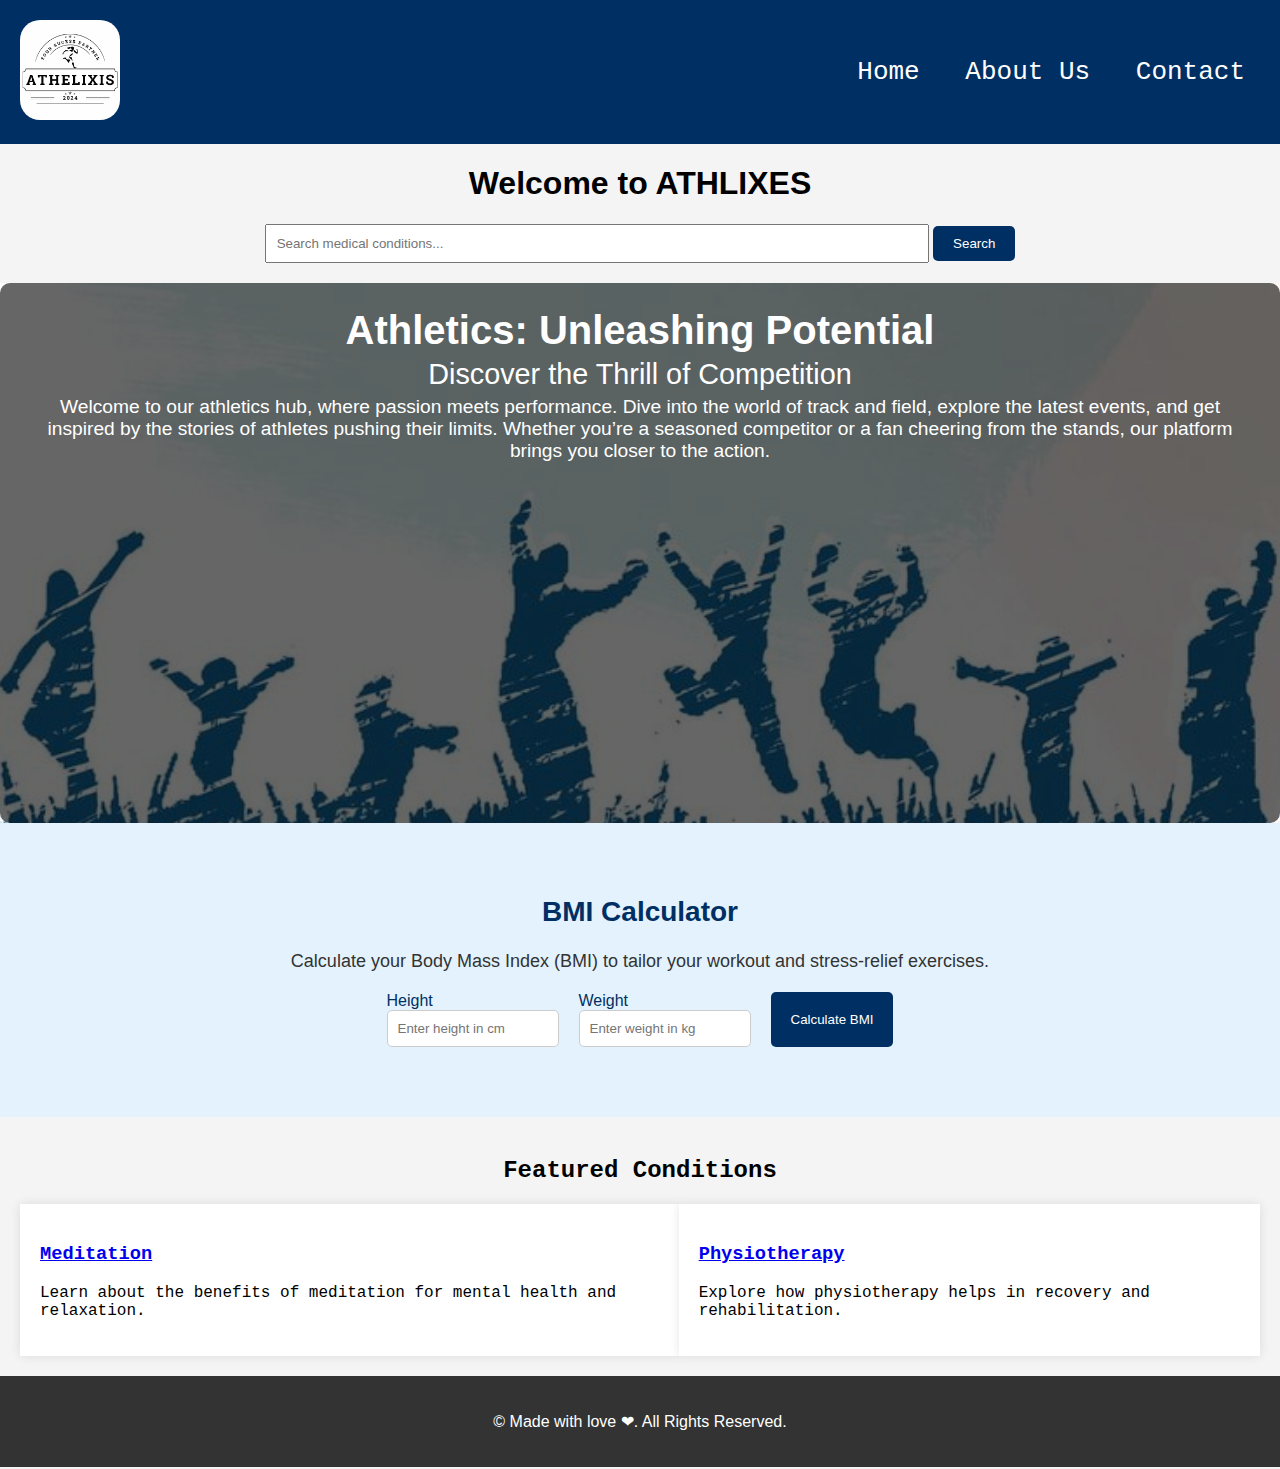
<file: index.html>
<!DOCTYPE html>
<html lang="en">
<head>
    <meta charset="UTF-8">
    <meta name="viewport" content="width=device-width, initial-scale=1.0">
    <title>athlixes- athelet info</title>
     <link rel="stylesheet" href="style.css">
     <style>

     </style>
</head>
<body>
    <header>
        <div class="logo"> 
            <img src="/new logo.jpeg"alt="athlixes Logo">
        </div>
        <nav>
            <a href="index.html">Home</a>
            <a href="about.html">About Us</a>
            <a href="contact.html">Contact</a>
        </nav>
    </header>
    <h1 style="text-align: center;">Welcome to ATHLIXES</h1>
    <section class="search-bar">
        <input type="text" placeholder="Search medical conditions..." id="search">
        <button onclick="searchCondition()">Search</button>
    </section>


    <!-- Athletics Description Section -->
    <section class="description-section">
        <div class="description-overlay">
            <h2>Athletics: Unleashing Potential</h2>
            <h3>Discover the Thrill of Competition</h3>
            <p>
                Welcome to our athletics hub, where passion meets performance. Dive into the world of track and field, explore the latest events, and get inspired by the stories of athletes pushing their limits. Whether you’re a seasoned competitor or a fan cheering from the stands, our platform brings you closer to the action.
            </p>
            </div>
      </section>

<!-- Section 2: BMI Calculator -->
<section id="bmi-calculator" class="bmi-section">
    <h2>BMI Calculator</h2>
    <p>Calculate your Body Mass Index (BMI) to tailor your workout and stress-relief exercises.</p>
    <div class="bmi-calculator">
        <div class="input-group">
            <label for="height">Height</label>
            <input type="number" id="height" placeholder="Enter height in cm">
        </div>
        <div class="input-group">
            <label for="weight">Weight</label>
            <input type="number" id="weight" placeholder="Enter weight in kg">
        </div>
        <button onclick="calculateBMI()">Calculate BMI</button>
    </div>
    <p id="bmi-result"></p>
</section>



<section class="content">
    <h2>Featured Conditions</h2>
    <div class="featured">
        <article>
            <h3><a href="condition.html?condition=meditation">Meditation</a></h3>
            <p>Learn about the benefits of meditation for mental health and relaxation.</p>
        </article>
        <article>
            <h3><a href="condition.html?condition=physiotherapy">Physiotherapy</a></h3>
            <p>Explore how physiotherapy helps in recovery and rehabilitation.</p>
        </article>
    </div>
</section>

     <footer>
        <p>&copy; Made with love &#10084. All Rights Reserved.</p>
    </footer>

    <script src="script.js"></script>
</body>
</html>
</file>
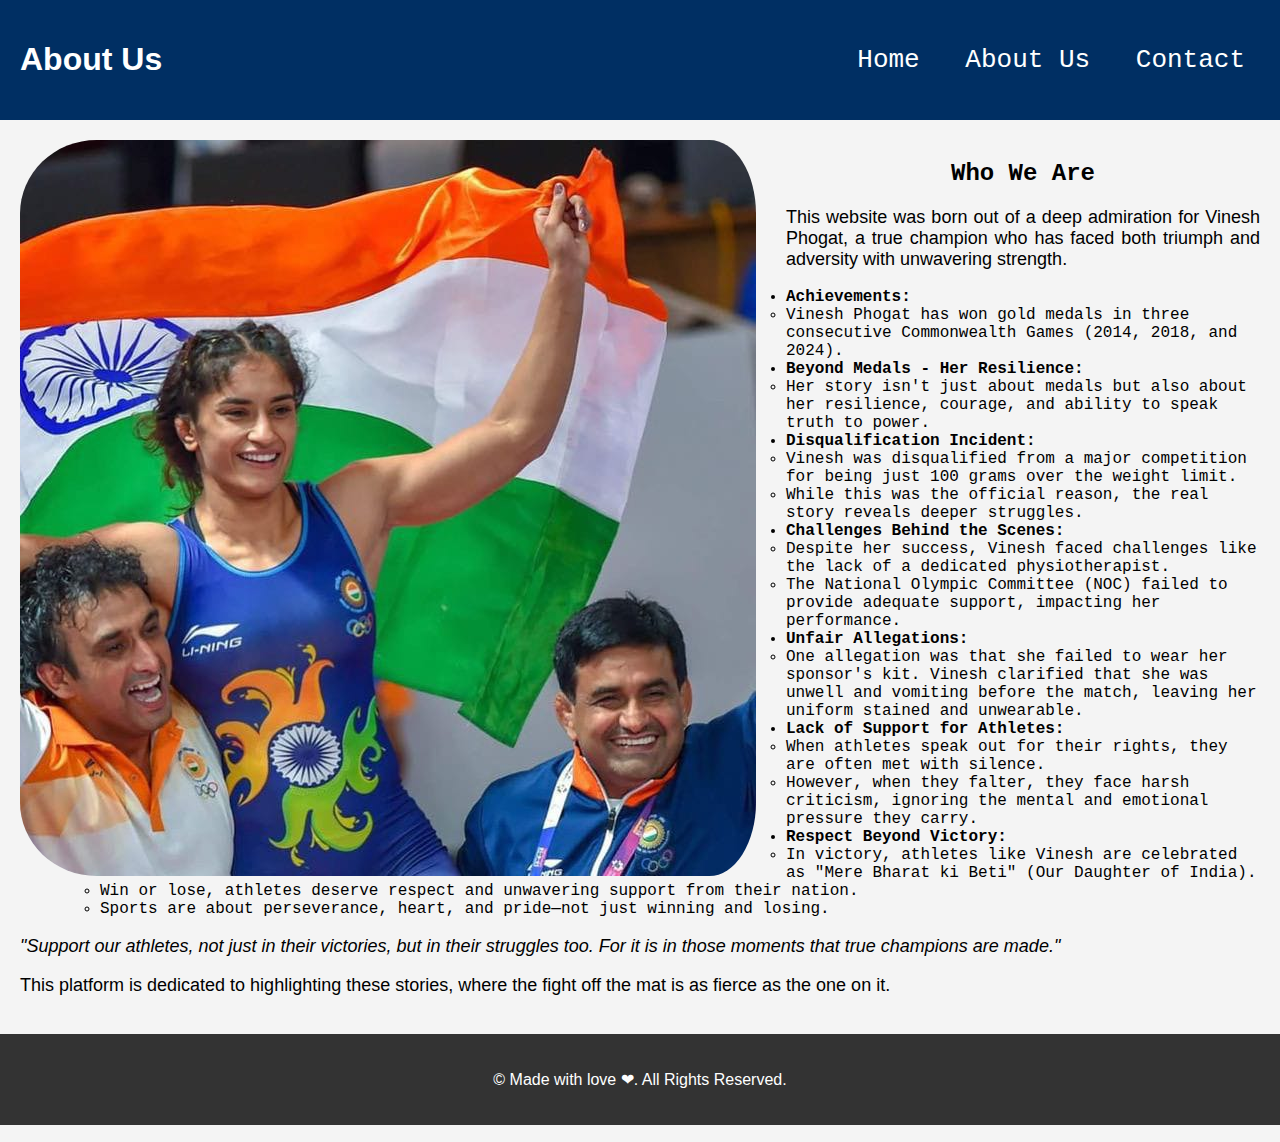
<file: about.html>
<!DOCTYPE html>
<html lang="en">
<head>
    <meta charset="UTF-8">
    <meta name="viewport" content="width=device-width, initial-scale=1.0">
    <title>About Us - ATHLEXIS</title>
    <link rel="stylesheet" href="style.css">
</head>
<body>
    <header>
        <h1>About Us</h1>
        <nav>
            <a href="index.html">Home</a>
            <a href="about.html">About Us</a>
            <a href="contact.html">Contact</a>
        </nav>
    </header>
    <section class="content">
        <img src="/athlexis.jpeg" alt="vinesh-phogat picture">
        <h2>Who We Are</h2>
        <p>This website was born out of a deep admiration for Vinesh Phogat, a true champion who has faced both triumph and adversity with unwavering strength.</p>
    
        <ul>
            <li>
                <strong>Achievements:</strong> 
                <ul>
                    <li>Vinesh Phogat has won gold medals in three consecutive Commonwealth Games (2014, 2018, and 2024).</li>
                </ul>
            </li>
        
            <li>
                <strong>Beyond Medals - Her Resilience:</strong>
                <ul>
                    <li>Her story isn't just about medals but also about her resilience, courage, and ability to speak truth to power.</li>
                </ul>
            </li>
        
            <li>
                <strong>Disqualification Incident:</strong>
                <ul>
                    <li>Vinesh was disqualified from a major competition for being just 100 grams over the weight limit.</li>
                    <li>While this was the official reason, the real story reveals deeper struggles.</li>
                </ul>
            </li>
        
            <li>
                <strong>Challenges Behind the Scenes:</strong>
                <ul>
                    <li>Despite her success, Vinesh faced challenges like the lack of a dedicated physiotherapist.</li>
                    <li>The National Olympic Committee (NOC) failed to provide adequate support, impacting her performance.</li>
                </ul>
            </li>
        
            <li>
                <strong>Unfair Allegations:</strong>
                <ul>
                    <li>One allegation was that she failed to wear her sponsor's kit. Vinesh clarified that she was unwell and vomiting before the match, leaving her uniform stained and unwearable.</li>
                </ul>
            </li>
        
            <li>
                <strong>Lack of Support for Athletes:</strong>
                <ul>
                    <li>When athletes speak out for their rights, they are often met with silence.</li>
                    <li>However, when they falter, they face harsh criticism, ignoring the mental and emotional pressure they carry.</li>
                </ul>
            </li>
        
            <li>
                <strong>Respect Beyond Victory:</strong>
                <ul>
                    <li>In victory, athletes like Vinesh are celebrated as "Mere Bharat ki Beti" (Our Daughter of India).</li>
                    <li>Win or lose, athletes deserve respect and unwavering support from their nation.</li>
                    <li>Sports are about perseverance, heart, and pride—not just winning and losing.</li>
                </ul>
            </li>
        </ul>
        
        <p><em>"Support our athletes, not just in their victories, but in their struggles too. For it is in those moments that true champions are made."</em></p>
        
        <p>This platform is dedicated to highlighting these stories, where the fight off the mat is as fierce as the one on it.</p>
    </section>


    <footer>
        <p>&copy; Made with love &#10084. All Rights Reserved.</p>
    </footer>
</body>
</html>
</file>
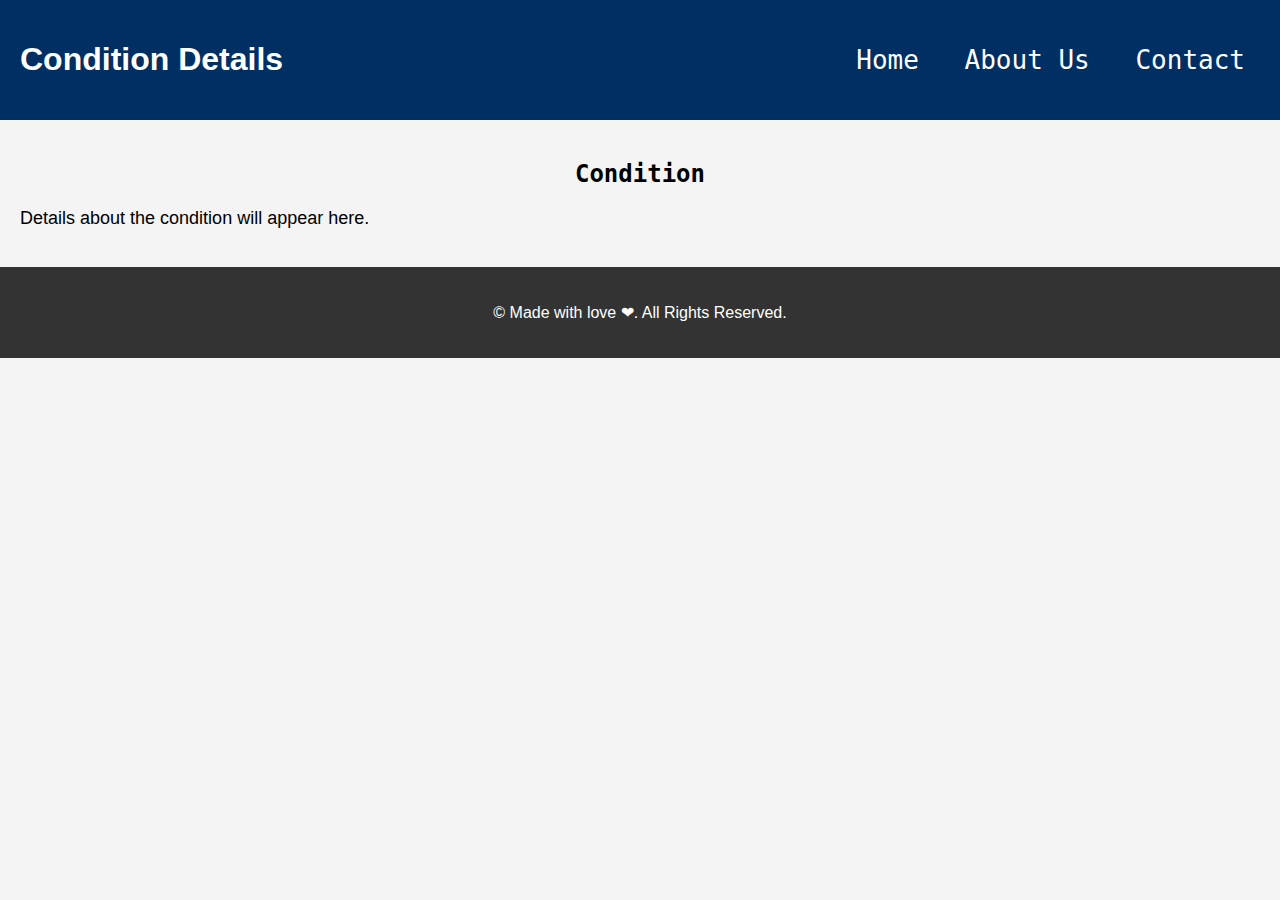
<file: condition.html>
<!DOCTYPE html>
<html lang="en">
<head>
    <meta charset="UTF-8">
    <meta name="viewport" content="width=device-width, initial-scale=1.0">
    <title>Condition - athlixes</title>
    <link rel="stylesheet" href="style.css">
</head>
<body>
    <header>
        <h1>Condition Details</h1>
        <nav>
            <a href="index.html">Home</a>
            <a href="about.html">About Us</a>
            <a href="contact.html">Contact</a>
        </nav>
    </header>

    <section class="content">
        <h2 id="condition-title">Condition</h2>
        <p id="condition-details">Details about the condition will appear here.</p>
        
    </section>

    <footer>
        <p>&copy; Made with love &#10084. All Rights Reserved.</p>
        
    </footer>

    <script src="script.js"></script>
</body>
</html>
</file>
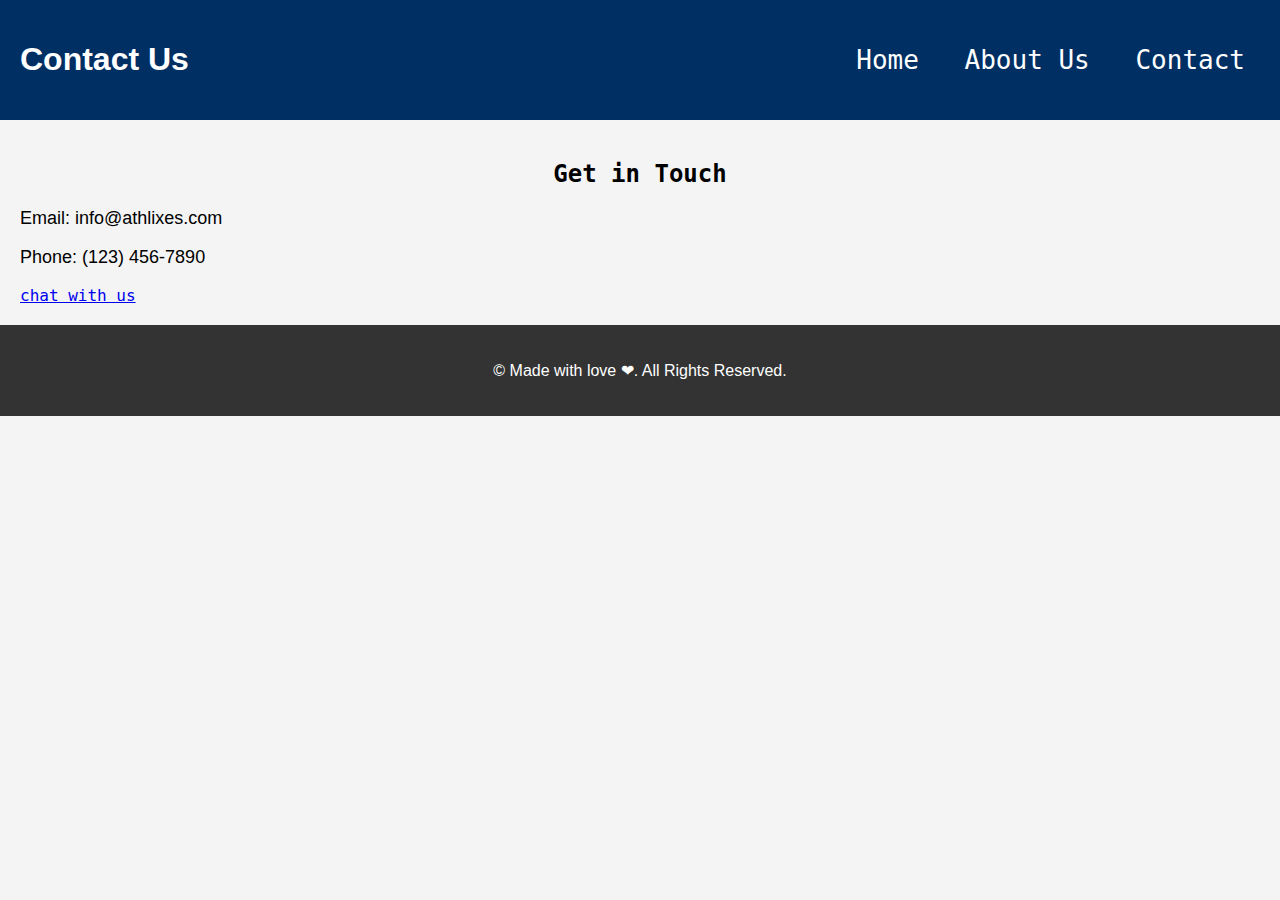
<file: contact.html>
<!DOCTYPE html>
<html lang="en">
<head>
    <meta charset="UTF-8">
    <meta name="viewport" content="width=device-width, initial-scale=1.0">
    <title>Contact Us - MyMed</title>
    <link rel="stylesheet" href="style.css">
</head>
<body>
    <header>
        <h1>Contact Us</h1>
        <nav>
            <a href="index.html">Home</a>
            <a href="about.html">About Us</a>
            <a href="contact.html">Contact</a>
        </nav>
    </header>

    <section class="content">
        <h2>Get in Touch</h2>
        <p>Email: info@athlixes.com</p>
        <p>Phone: (123) 456-7890</p>
        <a href="url">chat with us </a>
    </section>

    <footer>
        <p>&copy; Made with love &#10084. All Rights Reserved.</p>
    </footer>
</body>
</html>
</file>
<file: style.css>
.description-section {
    background: url('/athletics.jpg') no-repeat center center/cover;
    height: 60vh;
    display: flex;
    align-items: normal;
    
    color: white;
    position: relative;
    text-align: none;
}

.description-overlay {
    background-color: rgba(0, 0, 0, 0.6); /* Black background with opacity for better text readability */
    padding: 20px;
    max-width: 100%;
    border-radius: 10px;
    
}

.description-section h2, .description-section h3, .description-section p, .description-section ul, .description-section h4 {
    margin: 5px;
    text-align: center;
}

.description-section h2 {
    font-size: 2.5rem;
}

.description-section h3 {
    font-size: 1.8rem;
    font-weight: 300;
}

.description-section ul {
    list-style: none;
    padding-left: 0;
}

.description-section ul li {
    margin: 10px 0;
}

.description-section h4 {
    margin-top: 20px;
    font-size: 1.5rem;
    font-weight: bold;
}

.description-section p {
    font-size: 1.2rem;
    height: 400px;
}

/* Rest of the styles */
body {
    font-family: Arial, sans-serif;
    background-color: #f4f4f4;
    margin: 0;
    padding: 0;
}

header {
    background-color: #002f63;
    padding: 1rem;
    text-align: center;
    color: white;
    display: flex;
    justify-content: space-between;
    align-items: center;
    padding: 20px;
    background-color: #002f63;
    color: white;
}


nav{
    font-size: xx-large;
    font-family: monospace;
}



nav a {
    color: white;
    margin: 0 15px;
    text-decoration: none;
}

.search-bar {
    text-align: center;
    margin: 20px 0;
}

.search-bar input {
    padding: 10px;
    width: 50%;
}

.search-bar button {
    padding: 10px 20px;
    background-color: #002f63;
    color: white;
    border: none;
}

.content {
    padding: 20px;
    /* max-width: 400px; */
    margin: auto;
    font-family: monospace;
    font-size: large;
}

.featured {
    display: flex;
    justify-content: space-around;
}

article {
    background-color: white;
    padding: 20px;
    box-shadow: 0 0 10px rgba(0, 0, 0, 0.1);
}

footer {
    text-align: center;
    padding: 20px;
    background-color: #333;
    color: white;
}

.content > img{
    float:inline-start;
    padding-right: 30px;
    border-radius: 10%;
}
.content > p{
    text-align:justify;
    display:grid;
    padding: auto;
    font-family: Arial, Helvetica, sans-serif;
}
.content >h2{
    text-align: center;
    color: black;
}
.bmi-section {
    padding: 50px;
    background-color: #e3f2fd;
    text-align: center;
}

.bmi-section h2 {
    font-size: 28px;
    color: #002f63;
}

.bmi-section p {
    font-size: 18px;
    color: #333;
}

.bmi-calculator {
    display: flex;
    justify-content: center;
    gap: 20px;
    margin-top: 20px;
}
.input-group {
    display: flex;
    flex-direction: column;
    align-items: flex-start;
}

.input-group label {
    font-size: 16px;
    color: #002f63;
}

.input-group input {
    padding: 10px;
    width: 150px;
    border-radius: 5px;
    border: 1px solid #ccc;
}

button {
    padding: 10px 20px;
    background-color: #002f63;
    color: white;
    border: none;
    border-radius: 5px;
    cursor: pointer;
}

button:hover {
    background-color: #00509e;
}

#bmi-result {
    margin-top: 20px;
    font-size: 18px;
    color: #002f63;
}

/* Responsive Design */
@media (max-width: 768px) {
    .intro-section {
        flex-direction: column;
        text-align: center;
    }

    .bmi-calculator {
        flex-direction: column;
        gap: 10px;
    }
}

.logo img{
    height: 100px;
    width: 100px; 
    border-radius: 20%;
}
</file>
